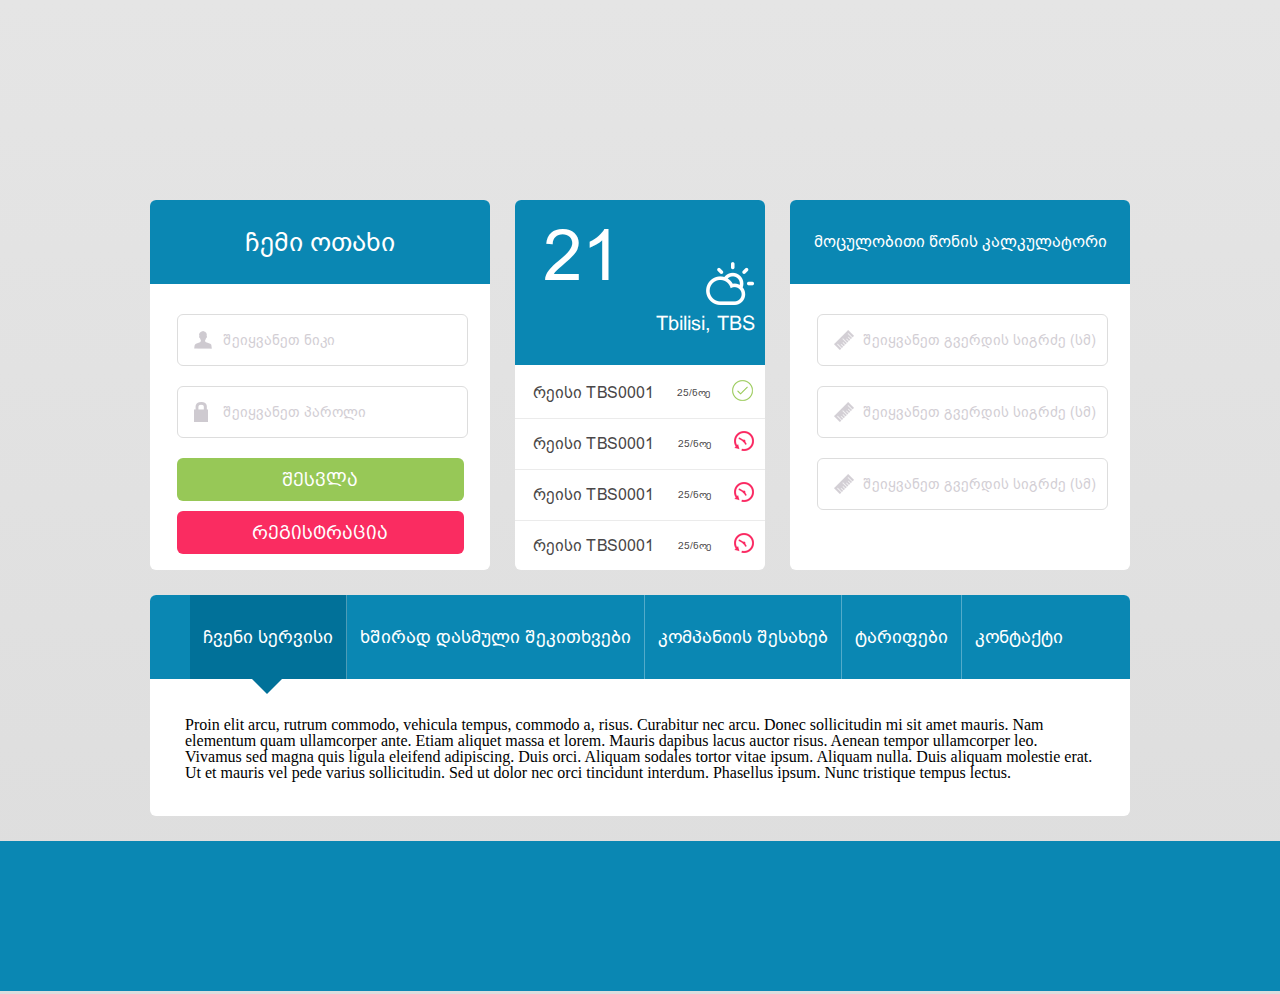
<file: index.html>
<!DOCTYPE html>
<html>
  <head>
    <meta charset="utf-8">
    <link rel="stylesheet" href="css/reset.css" media="screen" title="no title" charset="utf-8">
    <link rel="stylesheet" href="css/style.css" media="screen" title="no title" charset="utf-8">
    <link rel="stylesheet" href="fonts/fonts.css" media="screen" title="no title" charset="utf-8">
    <script src="http://ajax.googleapis.com/ajax/libs/jquery/1.8.3/jquery.min.js"></script>

 <script>
 $(document).ready(function(){

 	$('ul.tabs-list li').click(function(){
 		var tab_id = $(this).attr('data-tab');

 		$('ul.tabs-list li').removeClass('current');
 		$('.tab-content').removeClass('current');
    $('span.triangle').css('display','none');

 		$(this).addClass('current');
    $('span.triangle').css('display','inline-block');
 		$("#"+tab_id).addClass('current');
 	})

 })

 </script>
    <title></title>
  </head>
  <body>
    <div class="content">
      <header class="mn-header">

      </header>
      <section class="tools-panel">
        <div class="user-panel">
          <span class="panel-title"><p>ჩემი ოთახი</p></span>
          <div class="calc-wrp">
            <input class="input input-username" type="text" placeholder="შეიყვანეთ ნიკი">
            <input class="input input-password" type="text" placeholder="შეიყვანეთ პაროლი">
            <button type="submit" class="submit">შესვლა</button>
            <button type="submit" class="registration">რეგისტრაცია</button>
          </div>
        </div>
        <div class="freight-panel">
          <span class="panel-weather">
            <span class="weather-celsius">21</span>
            <span class="weather-box">
              <img src="img/icons/Cloud.png" alt="">
              <span class="weather-city">Tbilisi, TBS</span>
            </span>
          </span>
          <ul class="freight-list">
            <li>
              <span class="freight-number">რეისი TBS0001</span>
              <span class="freight-status">25/ნოე</span>
              <img src="img/icons/arrived.png" alt="">
            </li>
            <li>
              <span class="freight-number">რეისი TBS0001</span>
              <span class="freight-status">25/ნოე</span>
              <img src="img/icons/onroad.png" alt="">
            </li>
            <li>
              <span class="freight-number">რეისი TBS0001</span>
              <span class="freight-status">25/ნოე</span>
              <img src="img/icons/onroad.png" alt="">
            </li>
            <li>
              <span class="freight-number">რეისი TBS0001</span>
              <span class="freight-status">25/ნოე</span>
              <img src="img/icons/onroad.png" alt="">
            </li>
          </ul>
        </div>
        <div class="calculator-panel">
          <span class="panel-title"><p>მოცულობითი წონის კალკულატორი</p></span>
          <div class="calc-wrp">
            <input class="input input-calc" type="text" placeholder="შეიყვანეთ გვერდის სიგრძე (სმ)">
            <input class="input input-calc" type="text" placeholder="შეიყვანეთ გვერდის სიგრძე (სმ)">
            <input class="input input-calc" type="text" placeholder="შეიყვანეთ გვერდის სიგრძე (სმ)">
          </div>
        </div>
      </section>
      <section class="page-tabs">
          <span class="tabs-wrp">
            <ul class="tabs-list">
              <li class="tab-link current" data-tab="tab-1">ჩვენი სერვისი</li>
              <li class="tab-link" data-tab="tab-2">ხშირად დასმული შეკითხვები</li>
              <li class="tab-link" data-tab="tab-3">კომპანიის შესახებ</li>
              <li class="tab-link" data-tab="tab-4">ტარიფები</li>
              <li class="tab-link" data-tab="tab-2">კონტაქტი</li>
            </ul>
            <span class="triangle"></span>
          </span>
          <div id="tab-1" class="tab-content current">
            <p>Proin elit arcu, rutrum commodo, vehicula tempus, commodo a, risus. Curabitur nec arcu. Donec sollicitudin mi sit amet mauris. Nam elementum quam ullamcorper ante. Etiam aliquet massa et lorem. Mauris dapibus lacus auctor risus. Aenean tempor ullamcorper leo. Vivamus sed magna quis ligula eleifend adipiscing. Duis orci. Aliquam sodales tortor vitae ipsum. Aliquam nulla. Duis aliquam molestie erat. Ut et mauris vel pede varius sollicitudin. Sed ut dolor nec orci tincidunt interdum. Phasellus ipsum. Nunc tristique tempus lectus.</p>
          </div>
          <div id="tab-2" class="tab-content">
            <p>Morbi tincidunt, dui sit amet facilisis feugiat, odio metus gravida ante, ut pharetra massa metus id nunc. Duis scelerisque molestie turpis. Sed fringilla, massa eget luctus malesuada, metus eros molestie lectus, ut tempus eros massa ut dolor. Aenean aliquet fringilla sem. Suspendisse sed ligula in ligula suscipit aliquam. Praesent in eros vestibulum mi adipiscing adipiscing. Morbi facilisis. Curabitur ornare consequat nunc. Aenean vel metus. Ut posuere viverra nulla. Aliquam erat volutpat. Pellentesque convallis. Maecenas feugiat, tellus pellentesque pretium posuere, felis lorem euismod felis, eu ornare leo nisi vel felis. Mauris consectetur tortor et purus.</p>
          </div>
          <div id="tab-3" class="tab-content">
            <p>Mauris eleifend est et turpis. Duis id erat. Suspendisse potenti. Aliquam vulputate, pede vel vehicula accumsan, mi neque rutrum erat, eu congue orci lorem eget lorem. Vestibulum non ante. Class aptent taciti sociosqu ad litora torquent per conubia nostra, per inceptos himenaeos. Fusce sodales. Quisque eu urna vel enim commodo pellentesque. Praesent eu risus hendrerit ligula tempus pretium. Curabitur lorem enim, pretium nec, feugiat nec, luctus a, lacus.</p>
            <p>Duis cursus. Maecenas ligula eros, blandit nec, pharetra at, semper at, magna. Nullam ac lacus. Nulla facilisi. Praesent viverra justo vitae neque. Praesent blandit adipiscing velit. Suspendisse potenti. Donec mattis, pede vel pharetra blandit, magna ligula faucibus eros, id euismod lacus dolor eget odio. Nam scelerisque. Donec non libero sed nulla mattis commodo. Ut sagittis. Donec nisi lectus, feugiat porttitor, tempor ac, tempor vitae, pede. Aenean vehicula velit eu tellus interdum rutrum. Maecenas commodo. Pellentesque nec elit. Fusce in lacus. Vivamus a libero vitae lectus hendrerit hendrerit.</p>
          </div>
      </section>
    </div>
    <footer>

    </footer>
  </body>
</html>
</file>
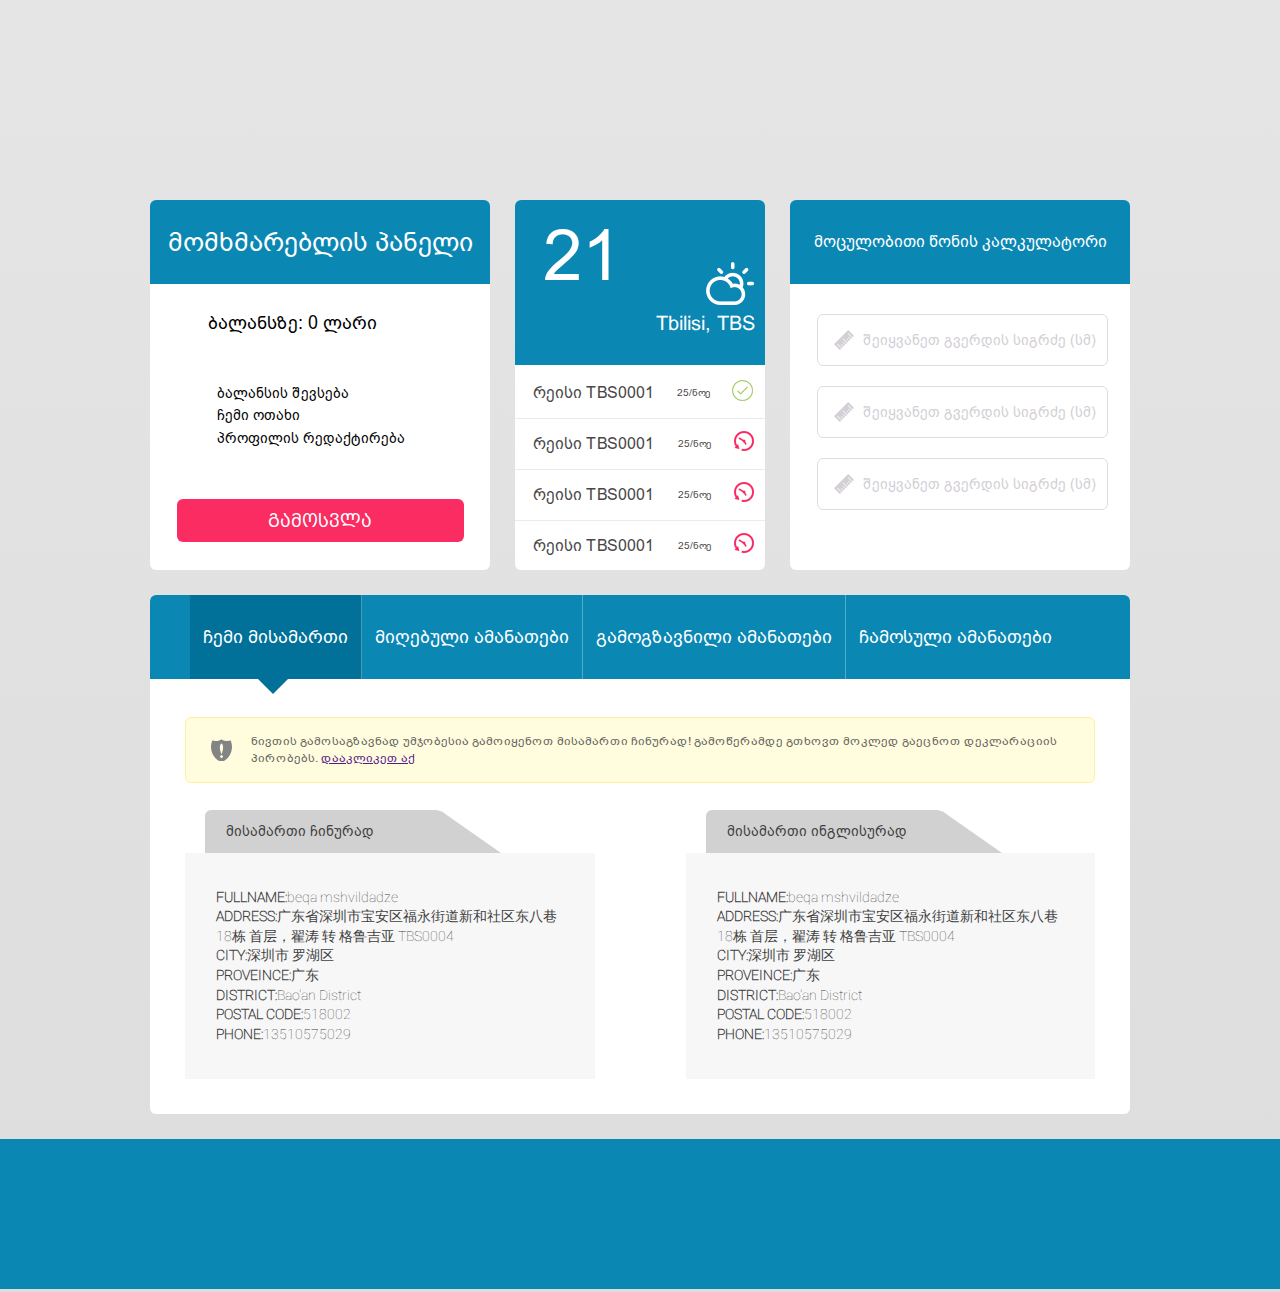
<file: user-panel.html>
<!DOCTYPE html>
<html>
  <head>
    <meta charset="utf-8">
    <link rel="stylesheet" href="css/reset.css" media="screen" title="no title" charset="utf-8">
    <link rel="stylesheet" href="css/style.css" media="screen" title="no title" charset="utf-8">
    <link rel="stylesheet" href="fonts/fonts.css" media="screen" title="no title" charset="utf-8">
    <link rel="stylesheet" href="css/font-awesome.min.css">
    <script src="http://ajax.googleapis.com/ajax/libs/jquery/1.8.3/jquery.min.js"></script>

 <script>
 $(document).ready(function(){

 	$('ul.tabs-list li').click(function(){
 		var tab_id = $(this).attr('data-tab');

 		$('ul.tabs-list li').removeClass('current');
 		$('.tab-content').removeClass('current');
    $('span.triangle').css('display','none');

 		$(this).addClass('current');
    $('span.triangle').css('display','inline-block');
 		$("#"+tab_id).addClass('current');
 	})

 })

 </script>
    <title></title>
  </head>
  <body>
    <div class="content">
      <header class="mn-header">

      </header>
      <section class="tools-panel">
        <div class="user-panel">
          <span class="panel-title"><p>მომხმარებლის პანელი</p></span>
          <div class="calc-wrp">
            <span class="balance">ბალანსზე: 0 ლარი</span>
            <ul class="userpanel-list">
              <li>ბალანსის შევსება</li>
              <li>ჩემი ოთახი</li>
              <li>პროფილის რედაქტირება</li>
            </ul>
            <button type="submit" class="registration">გამოსვლა</button>
          </div>
        </div>
        <div class="freight-panel">
          <span class="panel-weather">
            <span class="weather-celsius">21</span>
            <span class="weather-box">
              <img src="img/icons/Cloud.png" alt="">
              <span class="weather-city">Tbilisi, TBS</span>
            </span>
          </span>
          <ul class="freight-list">
            <li>
              <span class="freight-number">რეისი TBS0001</span>
              <span class="freight-status">25/ნოე</span>
              <img src="img/icons/arrived.png" alt="">
            </li>
            <li>
              <span class="freight-number">რეისი TBS0001</span>
              <span class="freight-status">25/ნოე</span>
              <img src="img/icons/onroad.png" alt="">
            </li>
            <li>
              <span class="freight-number">რეისი TBS0001</span>
              <span class="freight-status">25/ნოე</span>
              <img src="img/icons/onroad.png" alt="">
            </li>
            <li>
              <span class="freight-number">რეისი TBS0001</span>
              <span class="freight-status">25/ნოე</span>
              <img src="img/icons/onroad.png" alt="">
            </li>
          </ul>
        </div>
        <div class="calculator-panel">
          <span class="panel-title"><p>მოცულობითი წონის კალკულატორი</p></span>
          <div class="calc-wrp">
            <input class="input input-calc" type="text" placeholder="შეიყვანეთ გვერდის სიგრძე (სმ)">
            <input class="input input-calc" type="text" placeholder="შეიყვანეთ გვერდის სიგრძე (სმ)">
            <input class="input input-calc" type="text" placeholder="შეიყვანეთ გვერდის სიგრძე (სმ)">
          </div>
        </div>
      </section>
      <section class="page-tabs">
          <span class="tabs-wrp">
            <ul class="tabs-list">
              <li class="tab-link current" data-tab="tab-1">ჩემი მისამართი</li>
              <li class="tab-link" data-tab="tab-2">მიღებული ამანათები</li>
              <li class="tab-link" data-tab="tab-3">გამოგზავნილი ამანათები</li>
              <li class="tab-link" data-tab="tab-4">ჩამოსული ამანათები</li>
            </ul>
            <span class="triangle"></span>
          </span>
          <div id="tab-1" class="tab-content current">
            <span class="info">ნივთის გამოსაგზავნად უმჯობესია გამოიყენოთ მისამართი ჩინურად!
გამოწერამდე გთხოვთ მოკლედ გაეცნოთ დეკლარაციის პირობებს. <a href="">დააკლიკეთ აქ</a></span>

<div class="box-address">
  <span class="handler-address">მისამართი ჩინურად</span>
  <span class="corner-address"></span>
  <ul>
    <li><b>FULLNAME:</b>beqa mshvildadze</li>
    <li><b>ADDRESS:</b>广东省深圳市宝安区福永街道新和社区东八巷18栋 首层，翟涛 转 格鲁吉亚 TBS0004</li>
    <li><b>CITY:</b>深圳市 罗湖区</li>
    <li><b>PROVEINCE:</b>广东</li>
    <li><b>DISTRICT:</b>Bao'an District</li>
    <li><b>POSTAL CODE:</b>518002</li>
    <li><b>PHONE:</b>13510575029</li>
  </ul>
</div>
<div class="box-address" style="float:right;">
  <span class="handler-address">მისამართი ინგლისურად</span>
  <span class="corner-address"></span>
  <ul>
    <li><b>FULLNAME:</b>beqa mshvildadze</li>
    <li><b>ADDRESS:</b>广东省深圳市宝安区福永街道新和社区东八巷18栋 首层，翟涛 转 格鲁吉亚 TBS0004</li>
    <li><b>CITY:</b>深圳市 罗湖区</li>
    <li><b>PROVEINCE:</b>广东</li>
    <li><b>DISTRICT:</b>Bao'an District</li>
    <li><b>POSTAL CODE:</b>518002</li>
    <li><b>PHONE:</b>13510575029</li>
  </ul>
</div>
          </div>
          <div id="tab-2" class="tab-content">
            <table class="parcels">
 <thead>
  <tr>
     <th>თრექინგ კოდი</th>
     <th>წონა</th>
     <th>ფასი</th>
     <th>გამოგზავნის დრო</th>
     <th>რეისი</th>
     <th>დეკლარაცია</th>
     <th>გადახდა</th>
  </tr>
 </thead>
 <tbody>
  <tr>
    <td>21421412414</td>
    <td>1.2</td>
    <td>22</td>
    <td>25/02/2015</td>
    <td>TBS0001</td>
    <td><span></span></td>
    <td><span></span></td>
  </tr>
  <tr>
    <td>21421412414</td>
    <td>1.2</td>
    <td>22</td>
    <td>25/02/2015</td>
    <td>TBS0001</td>
    <td><span></span></td>
    <td><span></span></td>
  </tr>
 </tbody>
</table>
          </div>
          <div id="tab-3" class="tab-content">
            <p>Mauris eleifend est et turpis. Duis id erat. Suspendisse potenti. Aliquam vulputate, pede vel vehicula accumsan, mi neque rutrum erat, eu congue orci lorem eget lorem. Vestibulum non ante. Class aptent taciti sociosqu ad litora torquent per conubia nostra, per inceptos himenaeos. Fusce sodales. Quisque eu urna vel enim commodo pellentesque. Praesent eu risus hendrerit ligula tempus pretium. Curabitur lorem enim, pretium nec, feugiat nec, luctus a, lacus.</p>
            <p>Duis cursus. Maecenas ligula eros, blandit nec, pharetra at, semper at, magna. Nullam ac lacus. Nulla facilisi. Praesent viverra justo vitae neque. Praesent blandit adipiscing velit. Suspendisse potenti. Donec mattis, pede vel pharetra blandit, magna ligula faucibus eros, id euismod lacus dolor eget odio. Nam scelerisque. Donec non libero sed nulla mattis commodo. Ut sagittis. Donec nisi lectus, feugiat porttitor, tempor ac, tempor vitae, pede. Aenean vehicula velit eu tellus interdum rutrum. Maecenas commodo. Pellentesque nec elit. Fusce in lacus. Vivamus a libero vitae lectus hendrerit hendrerit.</p>
          </div>
      </section>
    </div>
    <footer>

    </footer>
  </body>
</html>
</file>
<file: css/style.css>
html, body {
    width: 100%;
    margin: 0px;
    padding: 0px;
    background: #e5e5e5; /* Old browsers */
    background: -moz-linear-gradient(top,  #e5e5e5 0%, #dddddd 100%);
    background: -webkit-linear-gradient(top,  #e5e5e5 0%,#dddddd 100%);
    background: linear-gradient(to bottom,  #e5e5e5 0%,#dddddd 100%);
    filter: progid:DXImageTransform.Microsoft.gradient( startColorstr='#e5e5e5', endColorstr='#dddddd',GradientType=0 );

}
::-webkit-input-placeholder {
   color: #d2ced4;
}

:-moz-placeholder { /* Firefox 18- */
   color: #d2ced4;  
}

::-moz-placeholder {  /* Firefox 19+ */
   color: #d2ced4;  
}

:-ms-input-placeholder {  
   color: #d2ced4;  
}
input[type=text], textarea{
  -webkit-transition: all 0.20s ease-in-out;
  -moz-transition: all 0.20s ease-in-out;
  -ms-transition: all 0.20s ease-in-out;
  -o-transition: all 0.20s ease-in-out;
  outline: none;
  border: 1px solid #DDDDDD;
}
input[type=text]:focus, textarea:focus {
  box-shadow: 0 0 5px rgba(81, 203, 238, 1);
  border: 1px solid rgba(81, 203, 238, 1);
}
/*----------------*/
.content{
  margin: 0 auto;
  width: 980px;
  height: 100%;

}
header{
  height:200px;
}
/* section tools-panel*/
section.tools-panel{
  display: inline-block;
  width: 100%;
  height: 370px;

}
.user-panel{
  vertical-align:top;
  display:inline-block;
  width:340px;
  height:100%;
  margin-right:21px;
  border-radius: 6px;
  background-color: rgb(255, 255, 255);
  box-shadow: inset 0px -2px 0px 0px rgba(222, 222, 222, 0.004);
}
.freight-panel{
  display:inline-block;
  width:250px;
  height:100%;
  margin-right:21px;
  border-radius: 6px;
  background-color: rgb(255, 255, 255);
  box-shadow: inset 0px -2px 0px 0px rgba(222, 222, 222, 0.004);
}
.calculator-panel{
  vertical-align:top;
  display:inline-block;
  width:340px;
  height:100%;
  border-radius: 6px;
  background-color: rgb(255, 255, 255);
  box-shadow: inset 0px -2px 0px 0px rgba(222, 222, 222, 0.004);
}
.panel-title{
  font-family:'BPGArial';
  font-size:26px;
  border-radius:6px 6px 0 0;
  color:#fff;
  text-align:center;
  display:inline-block;
  background:#0a87b3;
  width:100%;
  height:84px;
  position: relative;

}
.panel-title p{
  top:50%;
  left: 50%;
  margin-right:-50%;
  transform:translate(-50%,-50%);	
  position: absolute;	
}
.calculator-panel>.panel-title p{
  font-size:16px;
}
.panel-weather{
  border-radius:6px 6px 0 0;
  display:inline-block;
  width:100%;
  height:165px;
  background:#0a87b3;
  position:relative;
}
.weather-celsius{
  font-family:'BPGRioniArial';
  font-size:71px;
  color:#fff;
  position:absolute;
  left:28px;
  top:26px;
}
.weather-box{
  font-family:'BPGRioniArial';
  font-size:20px;
  color:#fff;
  position:absolute;
  right:10px;
  bottom:30px;
}
.weather-box img{
  position:absolute;
  right:0;
  bottom:30px;
}
.calc-wrp{
  width:287px;
  margin:0 auto;
  margin-top:27px;
}
.input{
  font-family:'BPGArial';
  border-style: solid;
  border-width: 1px;
  border-color: rgb(235, 235, 235);
  border-radius: 6px;
  background-color: rgb(255, 255, 255);
  font-size:14px;
  padding-left:45px;
  width: 242px;
  height: 48px;
  margin-bottom:20px;

}
.input.input-calc{
  background-image: url('../img/icons/ruler.png');
  background-repeat: no-repeat;
  background-position: 16px;
}
.input.input-username{
  background-image: url('../img/icons/username.png');
  background-repeat: no-repeat;
  background-position: 16px;
}
.input.input-password{
  background-image: url('../img/icons/password.png');
  background-repeat: no-repeat;
  background-position: 16px;
}
span.balance{
  font-family:'BPGArial';
  font-size:18px;
  margin-left:31px;
}
ul.userpanel-list{
  font-family:'BPGArial';
  font-size:14px;
  margin:50px 0;
  list-style:none;
}
ul.userpanel-list li{
  line-height:1.6;
}
button.submit{
  cursor:pointer;
  font-family:'BPGExcelsiorCondCaps';
  font-size:18.45px;
  color:#fff;
  background:#97c857;
  border-style: solid;
  border-width: 0;
  border-radius: 6px;
  width: 287px;
  height: 43px;
  margin-bottom:10px;
  transition:all ease .5s;
}
button.submit:hover{
  box-shadow:inset 0px -6px 0px 0px rgba(138, 183, 80, 1);
}
button.registration{
  cursor:pointer;
  font-family:'BPGExcelsiorCondCaps';
  font-size:18.45px;
  color:#fff;
  background:#fa2c61;
  border-style: solid;
  border-width: 0;
  border-radius: 6px;
  width: 287px;
  height: 43px;
  margin-bottom:10px;
  transition:all ease .5s;
}
button.registration:hover{
  box-shadow:inset 0px -6px 0px 0px rgba(227, 8, 64, 1);
}
ul.freight-list{
  list-style:none;
  margin:0;
  padding:0;
}
ul.freight-list li{
  font-family:'BPGArial';
  font-size-14px;
  color:#4a4748;
  width:100%;
  height:50px;
  border-bottom:1px solid rgb(235, 235, 235);
  position:relative;
  display:table;
}
ul.freight-list li:last-child{
  border:none;
}
ul.freight-list li span{
  display: table-cell;
  text-align: center;
  vertical-align: middle;
}
ul.freight-list li img{
  margin-left:18px;
  margin-top:12px;
}
ul.freight-list li span.freight-status{
  font-size:10px;
}
/* END section tools-panel*/
section.page-tabs{
  border-radius: 6px;
  background-color: rgb(255, 255, 255);
  box-shadow: inset 0px -2px 0px 0px rgba(222, 222, 222, 0.004);
  margin-top:25px;
}
.tabs-wrp{
  font-family:'BPGArial';
  font-size:18px;
  border-radius:6px 6px 0 0;
  color:#fff;
  display:inline-block;
  background:#0a87b3;
  width:100%;
  height:84px;
}
ul.tabs-list{
  margin:0;
  list-style:none;
  display:table;
}
ul.tabs-list li{
  cursor: pointer;
  height:84px;
  display:table-cell;
  vertical-align:middle;
  padding:0 13px;
  border-right:1px solid rgba(255, 255, 255, 0.302);
  transition:background .2s ease;
}
ul.tabs-list li:last-child{
  border:none;
}
ul.tabs-list li:hover{
  background:#017199;
}
ul.tabs-list li.current{
    background: #017199;
    position:relative;
    margin-bottom: -4px;
}
ul.tabs-list li.current:after{
   content: " ";
    border-left: 15px solid transparent;
    border-right: 15px solid transparent;
    border-top:  15px solid #017199;
    width: 0;
    height: 0;
    position: absolute;
    left: 40%;
    top: 100%;
}

.tab-content{
    display: none;
    padding: 35px;
}

.tab-content.current{
    display: inherit;
}
.box-address{
  margin-top:70px;
  display:inline-block;
  width:45%;
  background:#F7F7F7;
  color:#3F3F3F;
  font-size:14px;
  line-height:1.4;
  font-family:'roboto';
  position:relative;
 }
.box-address ul{
 list-style:none;
 padding:21px 31px;
}
.handler-address{
  font-family:'BPGArial';
  font-size:14px;
  width:201px;
  padding:12px 21px;
  background:#D1D1D1;
  top:-43px;
  left:20px;
  position:absolute;
  border-radius:6px 13px 0 0;
}
.corner-address{
  border-bottom: 42.2px solid #D1D1D1;
  border-right: 60px solid transparent;
  position:absolute;
  top:-41.6px;
  left:256.2px;
}
table.parcels{
  font-family:'BPGArial';
  width: 100%;
  background: white;
  border-radius:6px;
  border-collapse: collapse;
  margin: auto;
  box-shadow: 0 2px 1px rgba(0, 0, 0, 0.1);
  animation: float 5s infinite;

}
th {
  color:#D5DDE5;;
  background:#015E7F;
  border-bottom:4px solid #9ea7af;
  border-right: 1px solid rgba(255, 255, 255, 0.302);
  font-size:15px;
  font-weight: 100;
  padding:24px;
  text-align:left;
  text-shadow: 0 1px 1px rgba(0, 0, 0, 0.1);
  vertical-align:middle;
}

th:first-child {
  border-top-left-radius:3px;
}
 
th:last-child {
  border-top-right-radius:3px;
  border-right:none;
}
  
tr {
  border-top: 1px solid #C1C3D1;
  border-bottom-: 1px solid #C1C3D1;
  color:#666B85;
  font-size:16px;
  font-weight:normal;
  text-shadow: 0 1px 1px rgba(256, 256, 256, 0.1);
}
 
tr:hover td {
  background:#4E5066;
  color:#FFFFFF;

}
 
tr:first-child {
  border-top:none;
}

tr:last-child {
  border-bottom:none;
}
 
tr:nth-child(odd) td {
  background:#EBEBEB;
}
 
tr:nth-child(odd):hover td {
  background:#4E5066;
}

tr:last-child td:first-child {
  border-bottom-left-radius:3px;
}
 
tr:last-child td:last-child {
  border-bottom-right-radius:3px;
}
 
td {
  background:#FFFFFF;
  padding:20px;
  text-align:center;
  vertical-align:middle;
  font-weight:300;
  font-size:16px;
  text-shadow: -1px -1px 1px rgba(0, 0, 0, 0.1);
  border-right: 1px solid #C1C3D1;
}

td:last-child {
  border-right: 0px;
}


.info{
  display:block;
  padding:15px 0;
  padding-left:65px;
  font-family:'BPGArial';
  font-size:12px;
  line-height:1.4;
  color:#636363;
  background:#FFFDDD
   url(../img/icons/info.png) center left 25px no-repeat;
  border:1px solid #FFEEA1;
  border-radius:6px;
  
}
/*footer*/
footer{
  margin-top:25px;
  display:inline-block;
  background:#0a87b3;
  width:100%;
  height:150px;
}
/*END footer*/
</file>
<file: fonts/fonts.css>
@font-face {
    font-family: 'BPGArial';
    src: url('BPGArial.eot');
    src: url('BPGArial.eot') format('embedded-opentype'),
         url('BPGArial.woff') format('woff'),
         url('BPGArial.ttf') format('truetype'),
         url('BPGArial.svg#BPGArial') format('svg');
}
@font-face {
    font-family: 'BPGExcelsiorCondCaps';
    src: url('BPGExcelsiorCondCaps.eot');
    src: url('BPGExcelsiorCondCaps.eot') format('embedded-opentype'),
         url('BPGExcelsiorCondCaps.woff') format('woff'),
         url('BPGExcelsiorCondCaps.ttf') format('truetype'),
         url('BPGExcelsiorCondCaps.svg#BPGExcelsiorCondCaps') format('svg');
}
@font-face {
    font-family: 'BPGRioniArial';
    src: url('BPGRioniArial.eot');
    src: url('BPGRioniArial.eot') format('embedded-opentype'),
         url('BPGRioniArial.woff') format('woff'),
         url('BPGRioniArial.ttf') format('truetype'),
         url('BPGRioniArial.svg#BPGRioniArial') format('svg');
}
@font-face {
    font-family: 'HelveticaLight';
    src: url('HelveticaLight.eot');
    src: url('HelveticaLight.eot') format('embedded-opentype'),
         url('HelveticaLight.woff') format('woff'),
         url('HelveticaLight.ttf') format('truetype'),
         url('HelveticaLight.svg#HelveticaLight') format('svg');
}
@font-face {
	font-family: 'Roboto';
	src: url('Roboto-Thin.eot');
	src: url('Roboto-Thin.woff') format('woff'),
       url('Roboto-Thin.ttf') format('truetype'),
       url('Roboto-Thin.svg') format('svg');
	font-weight: normal;
	font-style: normal;
}
</file>
